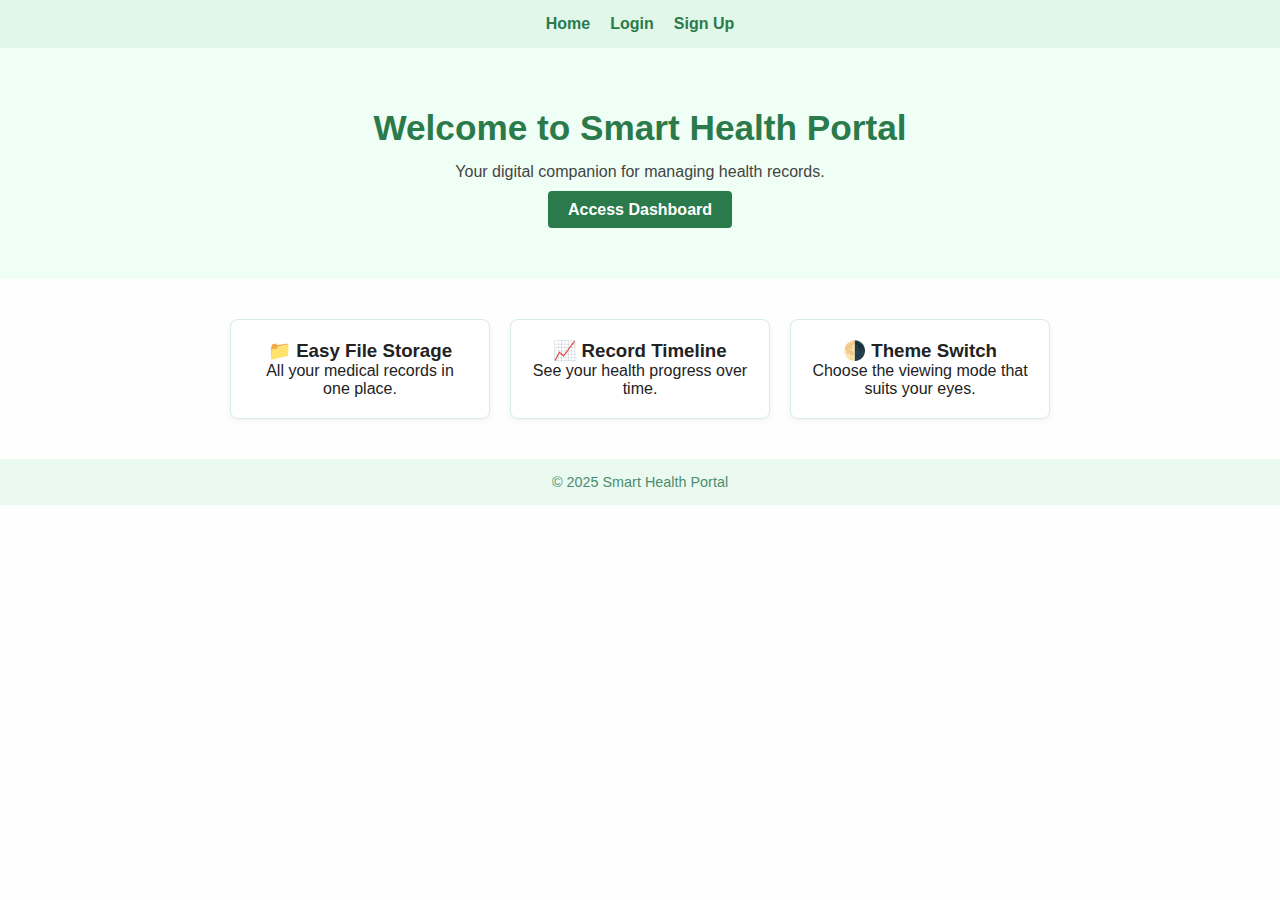
<file: index.html>
<!DOCTYPE html>
<html lang="en">
<head>
  <meta charset="UTF-8" />
  <meta name="viewport" content="width=device-width, initial-scale=1.0" />
  <title>Smart Health Portal</title>
  <link rel="stylesheet" href="style.css" />
</head>
<body>
  <!-- Header Center Nav -->
  <header class="navbar alt">
    <nav>
      <a href="#">Home</a>
      <a href="login.html">Login</a>
      <a href="signup.html">Sign Up</a>
    </nav>
  </header>

  <!-- Hero -->
  <main class="hero alt">
    <h1>Welcome to Smart Health Portal</h1>
    <p>Your digital companion for managing health records.</p>
    <a href="dashboard.html" class="alt-btn">Access Dashboard</a>
  </main>

  <!-- Highlights -->
  <section class="features alt">
    <div class="feature">
      <h3>📁 Easy File Storage</h3>
      <p>All your medical records in one place.</p>
    </div>
    <div class="feature">
      <h3>📈 Record Timeline</h3>
      <p>See your health progress over time.</p>
    </div>
    <div class="feature">
      <h3>🌗 Theme Switch</h3>
      <p>Choose the viewing mode that suits your eyes.</p>
    </div>
  </section>

  <footer class="footer alt">
    © 2025 Smart Health Portal
  </footer>
</body>
</html>
</file>
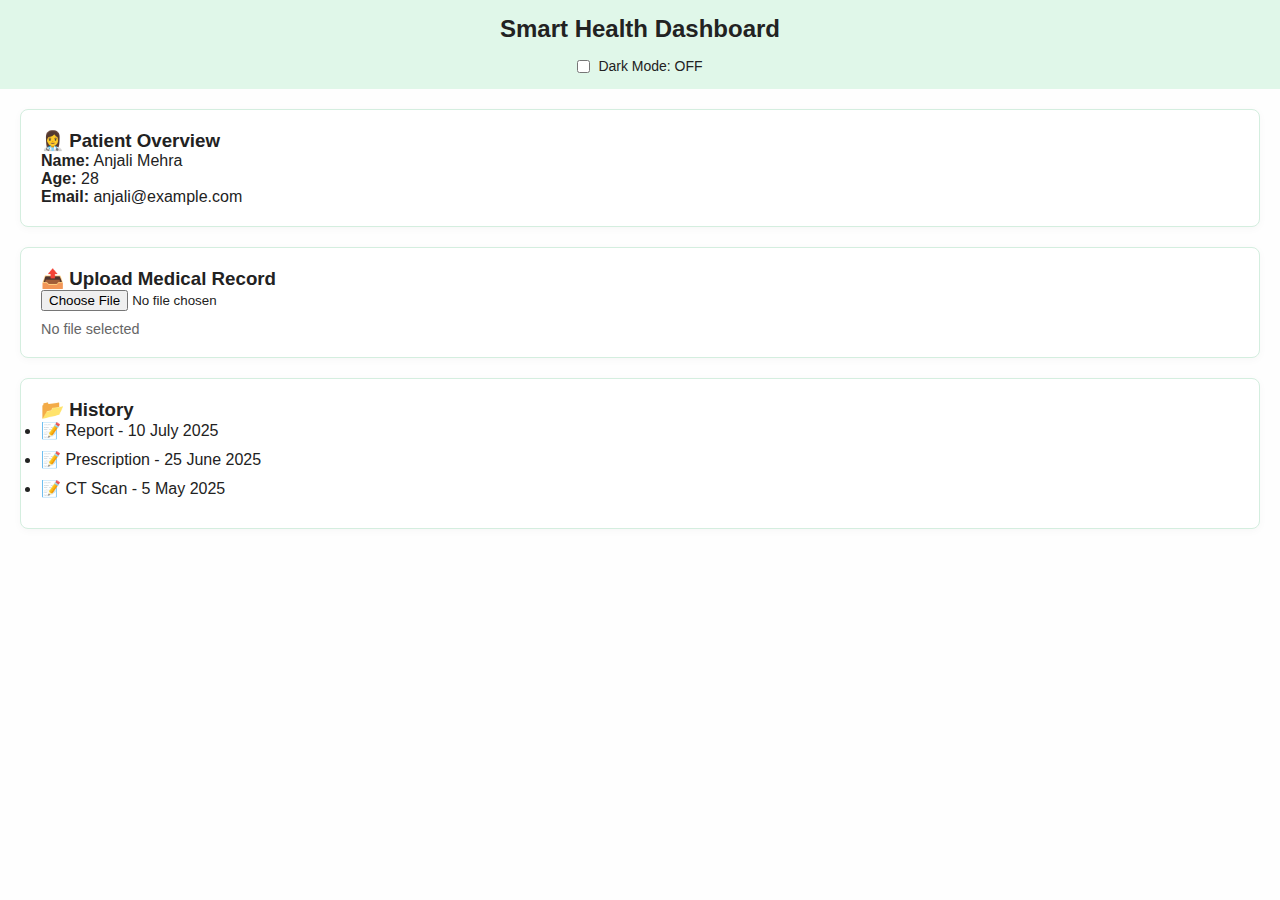
<file: dashboard.html>
<!DOCTYPE html>
<html lang="en">
<head>
  <meta charset="UTF-8" />
  <meta name="viewport" content="width=device-width, initial-scale=1.0" />
  <title>Dashboard - Smart Health Portal</title>
  <link rel="stylesheet" href="style.css" />
</head>
<body>
  <!-- Navbar -->
  <header class="navbar alt">
    <h2>Smart Health Dashboard</h2>
   <label class="toggle-label">
  <input type="checkbox" id="darkToggle" />
  <span id="modeText">Dark Mode: OFF</span>
</label>

  </header>

  <!-- User Info -->
  <section class="card alt">
    <h3>👩‍⚕️ Patient Overview</h3>
    <p><strong>Name:</strong> Anjali Mehra</p>
    <p><strong>Age:</strong> 28</p>
    <p><strong>Email:</strong> anjali@example.com</p>
  </section>

  <!-- Upload -->
  <section class="card alt">
    <h3>📤 Upload Medical Record</h3>
    <input type="file" id="fileInput" accept="application/pdf" />
    <div id="pdfPreview" class="pdf-preview">No file selected</div>
  </section>

  <!-- History -->
  <section class="card alt">
    <h3>📂 History</h3>
    <ul class="history">
      <li>📝 Report - 10 July 2025</li>
      <li>📝 Prescription - 25 June 2025</li>
      <li>📝 CT Scan - 5 May 2025</li>
    </ul>
  </section>
  <script src="dashboard.js"></script>
</body>
</html>
</file>
<file: style.css>
/* Reset & Basics */
* {
  margin: 0;
  padding: 0;
  box-sizing: border-box;
}

body {
  font-family: 'Segoe UI', sans-serif;
  background-color: #fefefe;
  color: #222;
  margin: 0;
  padding: 0;
  transition: background-color 0.3s, color 0.3s;
}

/* Navbar */
.navbar.alt {
  background-color: #e0f7e9;
  padding: 15px;
  text-align: center;
  display: flex;
  flex-direction: column;
  align-items: center;
  gap: 10px;
}

.navbar.alt nav {
  display: flex;
  gap: 20px;
}

.navbar.alt a {
  text-decoration: none;
  color: #2b7a4b;
  font-weight: bold;
}

/* Toggle switch */
.toggle-label {
  font-size: 14px;
  display: flex;
  align-items: center;
  gap: 8px;
  justify-content: center;
  margin-top: 5px;
}

/* Hero Section */
.hero.alt {
  padding: 60px 20px;
  text-align: center;
  background-color: #f0fff5;
}

.hero.alt h1 {
  font-size: 2.2rem;
  margin-bottom: 15px;
  color: #2b7a4b;
}

.hero.alt p {
  font-size: 1rem;
  color: #444;
  margin-bottom: 20px;
}

.alt-btn {
  padding: 10px 20px;
  background-color: #2b7a4b;
  color: white;
  text-decoration: none;
  border-radius: 4px;
  font-weight: bold;
}

/* Features Horizontal */
.features.alt {
  display: flex;
  flex-direction: row;
  justify-content: center;
  flex-wrap: wrap;
  gap: 20px;
  padding: 40px 20px;
}

.feature {
  background: #ffffff;
  border: 1px solid #d4eedf;
  padding: 20px;
  border-radius: 8px;
  width: 260px;
  text-align: center;
  box-shadow: 0 2px 5px rgba(0, 0, 0, 0.05);
}

/* Footer */
.footer.alt {
  text-align: center;
  padding: 15px;
  background-color: #eafaf1;
  color: #4d8d6e;
  font-size: 0.9rem;
}

/* Dashboard Cards */
.card.alt {
  background: #ffffff;
  border: 1px solid #d4eedf;
  padding: 20px;
  margin: 20px;
  border-radius: 8px;
  box-shadow: 0 2px 8px rgba(0, 0, 0, 0.03);
}

/* Upload History */
.history li {
  margin-bottom: 10px;
}

/* PDF Preview */
.pdf-preview {
  margin-top: 10px;
  font-size: 0.9rem;
  color: #666;
}

/* Dark Mode Styling */
.dark-mode {
  background-color: #121212;
  color: #f0f0f0;
}

.dark-mode .navbar.alt {
  background-color: #1e1e1e;
}

.dark-mode .feature,
.dark-mode .card.alt {
  background-color: #1f1f1f;
  color: #eee;
  border-color: #333;
}

.dark-mode .alt-btn {
  background-color: #4caf50;
  color: white;
}

.dark-mode .footer.alt {
  background-color: #1a1a1a;
  color: #999;
}
</file>
